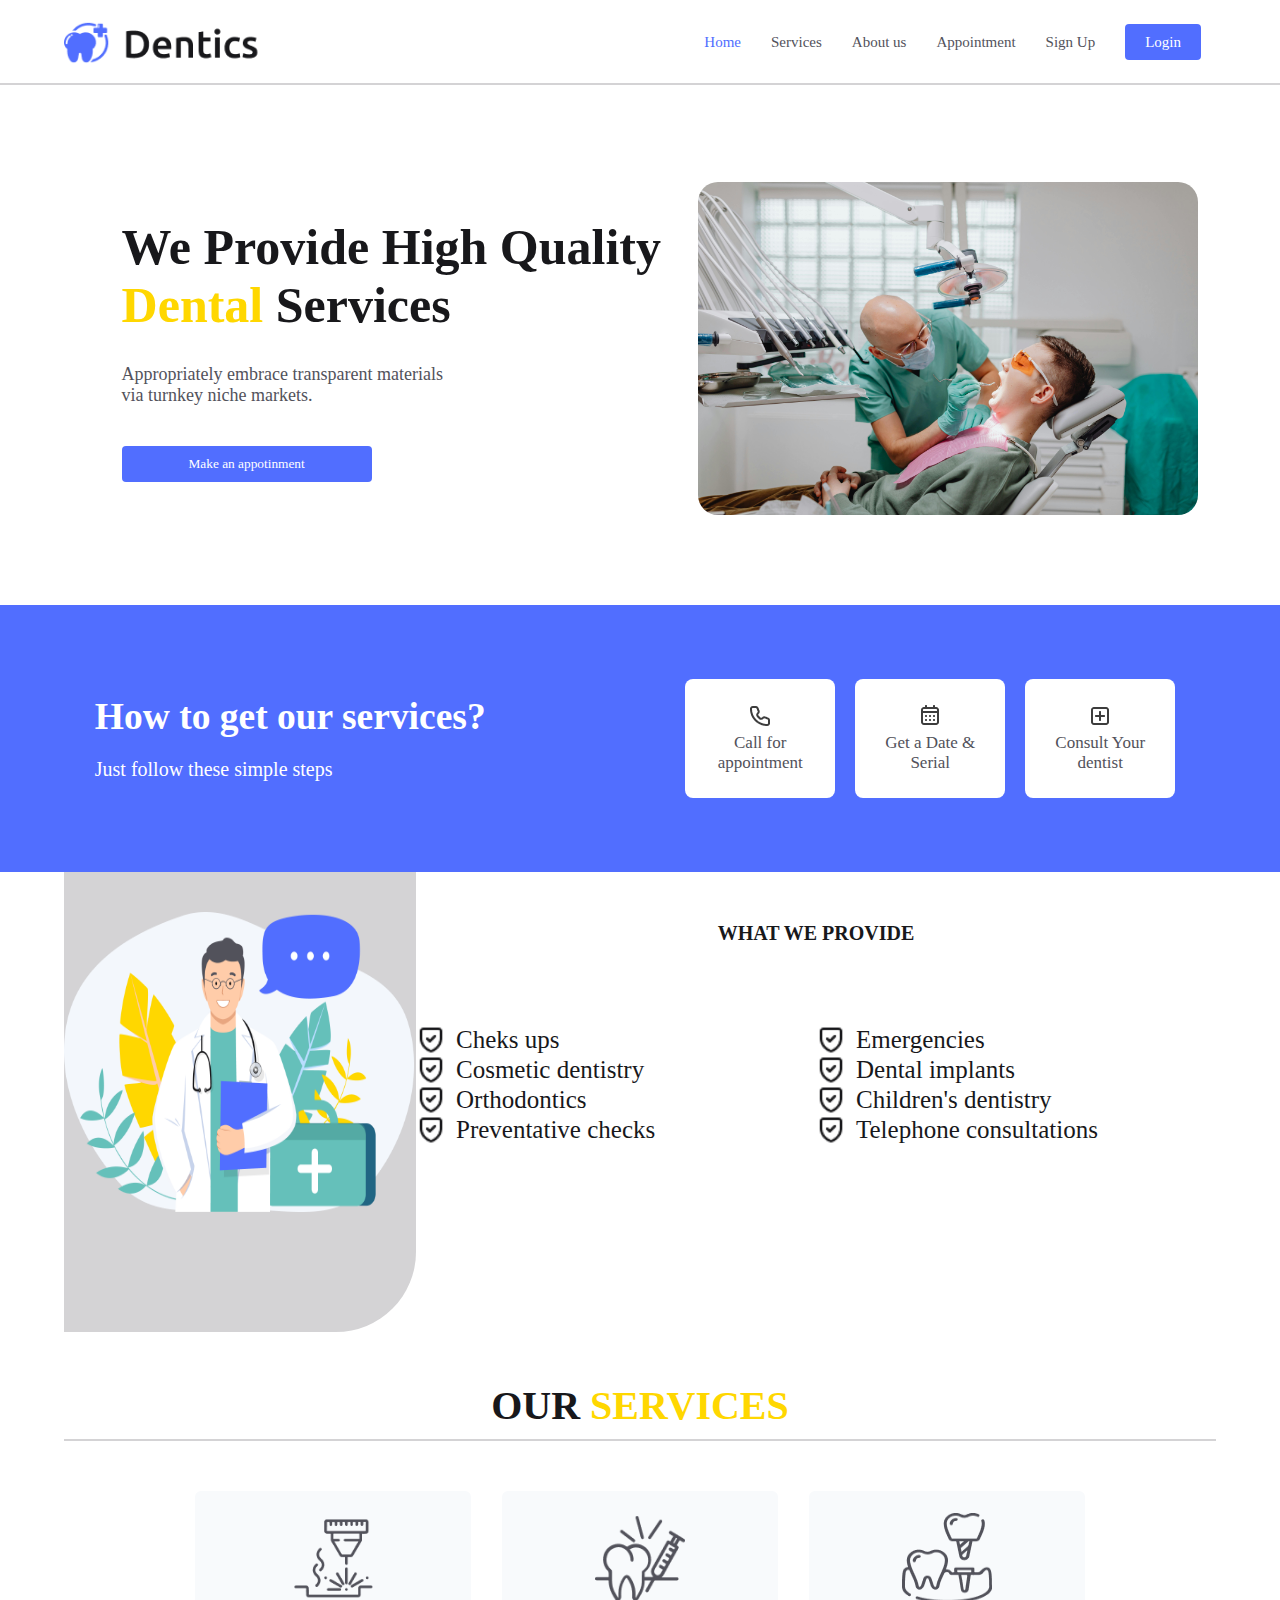
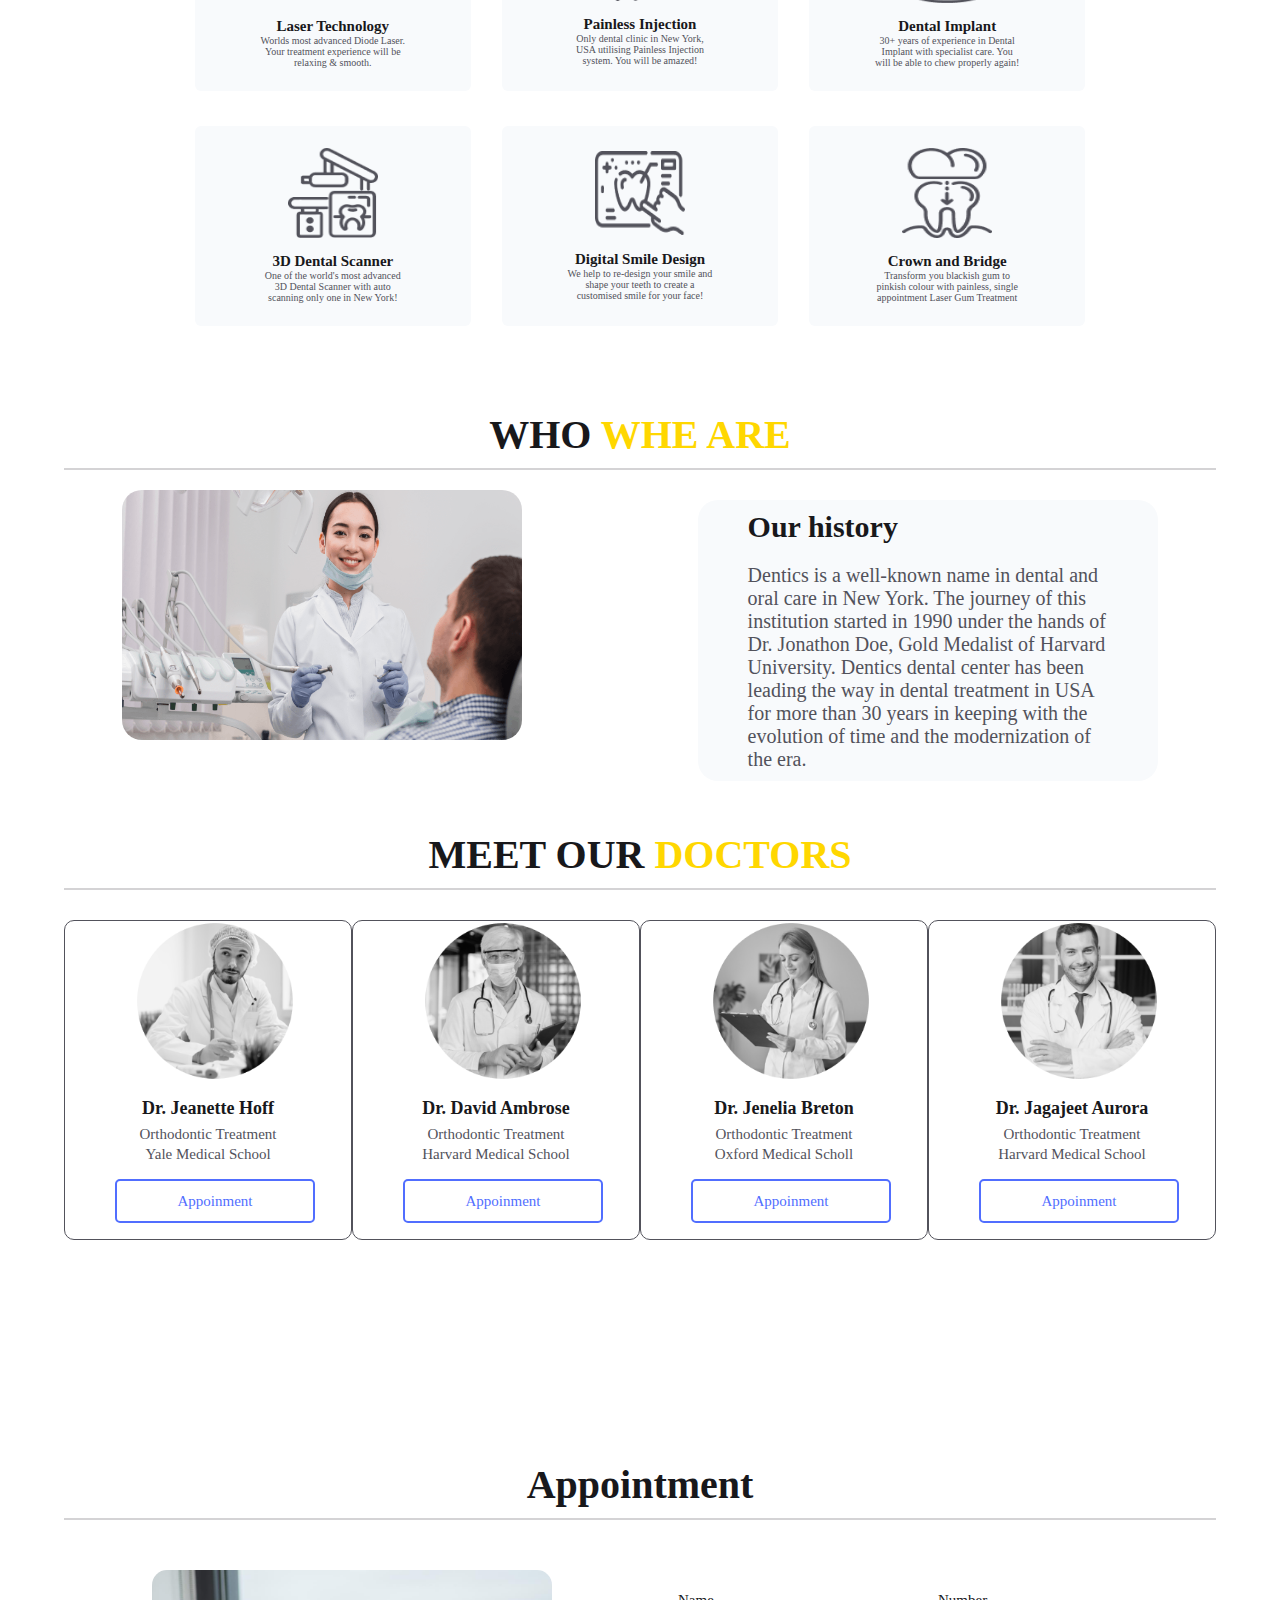
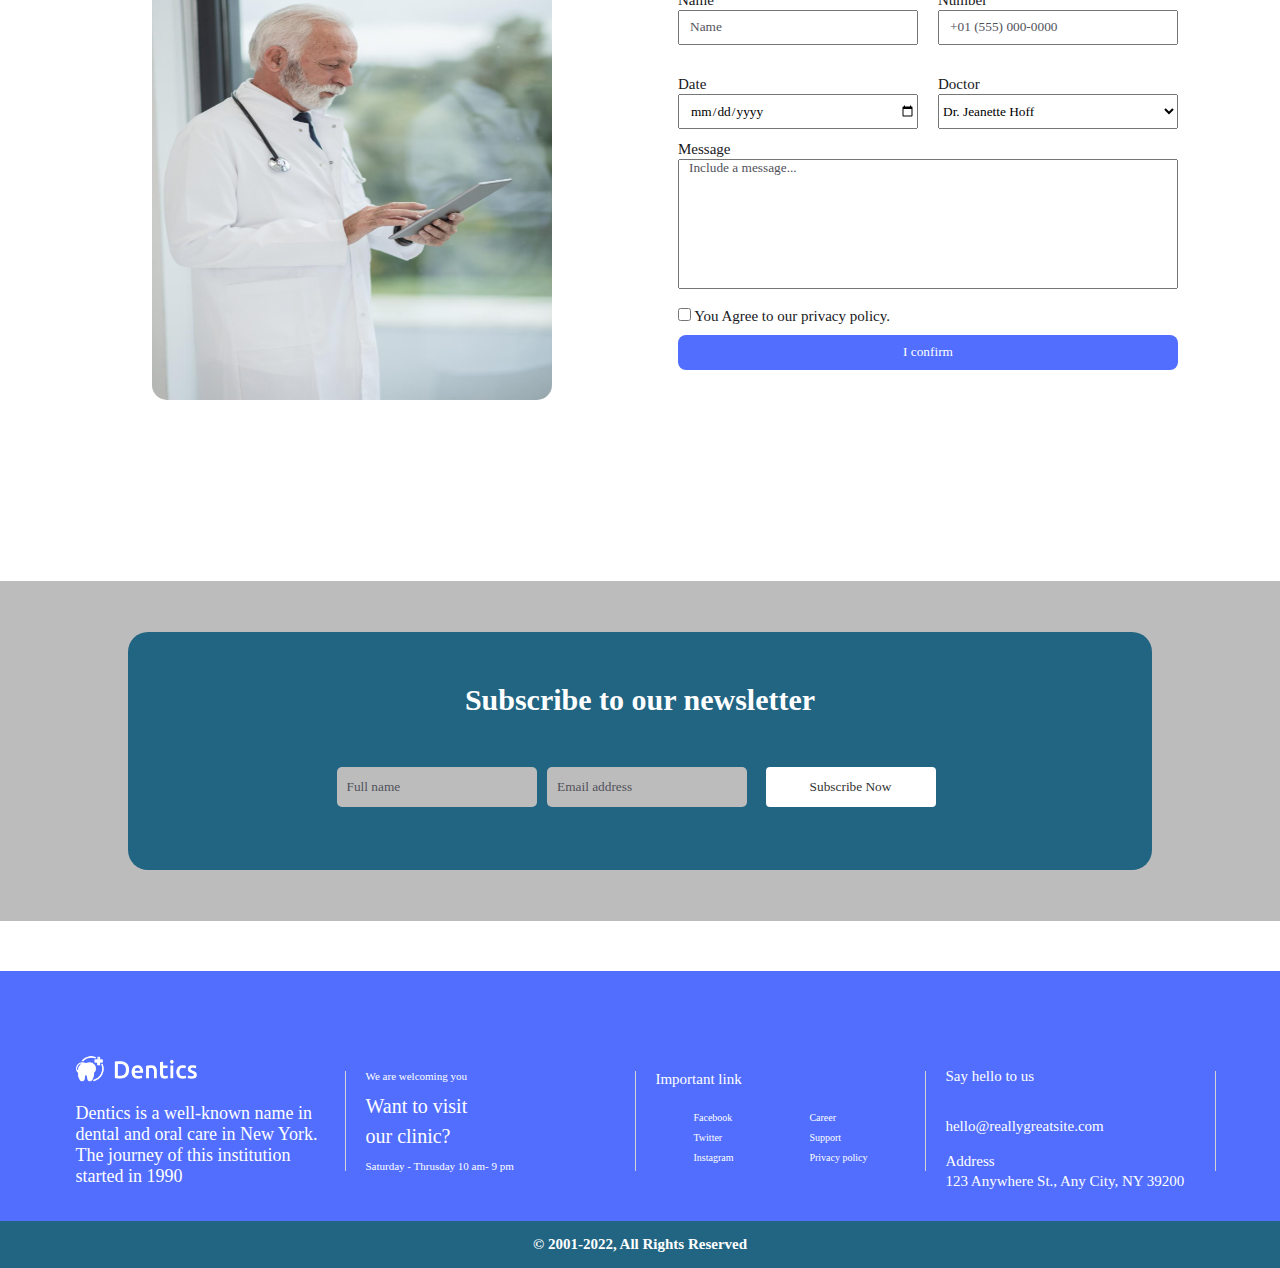
<file: public/index.html>
<!DOCTYPE html>
<html lang="En">
<head>
    <meta charset="UTF-8">
    <meta name="viewport" content="width=device-width, initial-scale=1.0">
    <title>Document</title>
    <link rel="stylesheet" href="styles.css">

</head>
<body>
    <header>
        <img src="../images/logo.png" alt="Logo du site">
            <nav class="nav">
                <ul class="menu" >
                    <li><a href="#home" class="blue-link">Home</a></li>
                    <li><a href="#services">Services</a></li>
                    <li><a href="#who-we-are">About us</a></li>
                    <li><a href="#appointment">Appointment</a></li>
                    <li><a href="sign-up.html">Sign Up</a></li>
                    <li><a href="login.html" class="border-link">Login</a></li>
                </ul>
            </nav>
    </header>

    <div class="horizontal-line"></div>

    <!-- toggle -->
    <div class="toggle_menu"></div>

    <!-- section home -->

    <section id="home">
        <div class="left-we-provide">
                <h1>We Provide High Quality <span>Dental</span> Services</h1>
            <p>Appropriately embrace transparent materials via turnkey niche markets.</p>
            <button class="btn-make-an"><a href="#make-an-appotinment">Make an appotinment</a>
            </button>
        </div>
        <div class="right-dental">
                <img src="../images/dental-pexels-photo-6627462.jpeg" alt="dental">
        </div>
    </section>

    <!-- services -->

    <section id="services">
        <div class="our-services">
            <h2>How to get our services?</h2>
            <p>Just follow these simple steps</p>
        </div>
        <div class="service-icons">
            <div class="service-call">
                <img src="../images/call.png" alt="call">
                <p>Call for appointment</p>
            </div>
            <div class="service-date">
                <img src="../images/calender.png" alt="date">
                <p>Get a Date & Serial</p>
            </div>
            <div class="service-consult">
                <img src="../images/consult.png" alt="consult">
                <p>Consult Your dentist</p>
            </div>
        </div>
    </section>

    <!-- what we provide -->

    <div class="provide">
        <div class="illus">
            <img src="../images/doctor-illustration.png" alt="doctor">
        </div>
        <div class="we-provide">
            <h3>WHAT WE PROVIDE</h3>
            <div class="wwp">
                <div class="icons-titre">
                    <div class="all-icone">
                        <img src="../images/shield.png" alt="cheks">
                        <p>Cheks ups</p>
                    </div>
                    <div class="all-icone">
                        <img src="../images/shield.png" alt="cosmetic">
                        <p>Cosmetic dentistry</p>
                    </div>
                    <div class="all-icone">
                        <img src="../images/shield.png" alt="orthodontics">
                        <p>Orthodontics</p>
                    </div>
                    <div class="all-icone">
                        <img src="../images/shield.png" alt="preventative">
                        <p>Preventative checks</p>
                    </div>
                </div>
                
                <div class="icons-titre2">
                    <div class="all-icone">
                        <img src="../images/shield.png" alt="emergencies">
                        <p>Emergencies</p>
                    </div>
                    <div class="all-icone">
                        <img src="../images/shield.png" alt="dental">
                        <p>Dental implants</p>
                    </div>
                    <div class="all-icone">
                        <img src="../images/shield.png" alt="children">
                        <p>Children's dentistry</p>
                    </div>
                    <div class="all-icone">
                        <img src="../images/shield.png" alt="telephone">
                        <p>Telephone consultations</p>
                    </div>
                </div>
            </div>
            
        </div>
    </div>

    <!-- section our seervices -->

    <section id="our-services">
        <h1>OUR<span> SERVICES</span></h1>
        <div class="third-horizontal"></div>
        <div class="services-icons">
            <div class="services-iconnes">
                <img src="../images/laser.png" alt="laser">
                <h2>Laser Technology</h2>
                <p>Worlds most advanced Diode Laser. Your treatment experience will be relaxing & smooth.</p>
            </div>
            <div class="services-iconnes">
                <img src="../images/painless.png" alt="painless">
                <h2>Painless Injection</h2>
                <p>Only dental clinic in New York, USA utilising Painless Injection system. You will be amazed!</p></div>
            <div class="services-iconnes">
                <img src="../images/dental.png" alt="dental">
                <h2>Dental Implant</h2>
                <p>30+ years of experience in Dental Implant with specialist care. You will be able to chew properly again!</p></div>
            <div class="services-iconnes">
                <img src="../images/3d.png" alt="scanner">
                <h2>3D Dental Scanner</h2>
                <p>One of the world's most advanced 3D Dental Scanner with auto scanning only one in New York!</p></div>
            <div class="services-iconnes">
                <img src="../images/digital.png" alt="digital">
                <h2>Digital Smile Design</h2>
                <p>We help to re-design your smile and shape your teeth to create a customised smile for your face!</p></div>
            <div class="services-iconnes">
                <img src="../images/crown.png" alt="crown">
                <h2>Crown and Bridge</h2>
                <p>Transform you blackish gum to pinkish colour with painless, single appointment Laser Gum Treatment</p></div>
        </div>
    </section>

    <!-- who we are -->

    <section id="who-we-are">
        <h1>WHO<span> WHE ARE</span></h1>
        <div class="second-horizontal"></div>
        <div class="who-we">
            <div class="left-types">
                <img src="../images/types-dentistry-specialties-feature.png" alt="types">
            </div>
            <div class="right-history">
                <h3>Our history</h3>
                <p>Dentics is a well-known name in dental and oral care in New York. The journey of this institution started in 1990 under the hands of Dr. Jonathon Doe, Gold Medalist of Harvard University. Dentics dental center has been leading the way in dental treatment in USA for more than 30 years in keeping with the evolution of time and the modernization of the era.</p>
            </div>
        </div>
    </section>

    <!-- meet our doctors -->

    <section id="our-doctors">
        <h1>MEET OUR<span> DOCTORS</span></h1>
        <div class="third-horizontal"></div>
        <div class="all-doctors">
            <div class="doctors">
                <img src="../images/jeanette-hoff.png" alt="jeanette">
                    <h4>Dr. Jeanette Hoff</h4>
                    <p>Orthodontic Treatment</p>
                    <p>Yale Medical School</p>
                    <p class="appoinment">Appoinment</p>
            </div>
            <div class="doctors">
                <img src="../images/david-ambrose.png" alt="david">
                <h4>Dr. David Ambrose</h4>
                <p>Orthodontic Treatment</p>
                <p>Harvard Medical School</p>
                <p class="appoinment">Appoinment</p>
            </div>
            <div class="doctors">
                <img src="../images/jenelia-breton.png" alt="jenelia">
                <h4>Dr. Jenelia Breton</h4>
                <p>Orthodontic Treatment</p>
                <p>Oxford Medical Scholl</p>
                <p class="appoinment">Appoinment</p>
            </div>
            <div class="doctors">
                <img src="../images/jagajeet-aurora.png" alt="jagajeet">
                <h4>Dr. Jagajeet Aurora</h4>
                <p>Orthodontic Treatment</p>
                <p>Harvard Medical School</p>
                <p class="appoinment">Appoinment</p>
            </div>
        </div>
    </section>

    <!-- Appointment -->

    <section id="appointment">
        <h1>Appointment</h1>
        <div class="third-horizontal"></div>
        <div class="container">
            <div class="photo-doctor">
                <img src="../images/doctor-with-tablet-computer.jpg" alt="doctor">
            </div>
            <form class="right-c">
                <div class="class-form">
                    <label for="name">Name</label>
                    <input type="text" id="name" name="name" placeholder="Name" required></div>
                <div class="class-form">
                        <label for="number">Number</label>
                        <input type="text" id="number" name="phone" placeholder="+01 (555) 000-0000" required></div>
                <div class="class-form">
                    <label for="date">Date</label>
                    <input type="date" id="date" name="date"  required></div>
                
                <div class="class-form">
                    <label for="doctor">Doctor</label>
                    <select name="doctor" id="">
                        <option value="Dr. Jeanette Hoff">Dr. Jeanette Hoff</option>
                        <option value="Dr. David Ambrose">Dr. David Ambrose</option>
                        <option value="Dr. Jenelia Breton">Dr. Jenelia Breton</option>
                        <option value="Dr. Jagajeet Aurora">Dr. Jagajeet Aurora</option>
                    </select>
                </div>
                <div class="class-form-message">
                    <label for="message">Message</label>
                    <textarea name="" placeholder="Include a message..."></textarea>
                </div>
                <div class="check">
                    <input type="checkbox" id="agree" name="agree">
                    <label for="agree">You Agree to our privacy policy.</label>
                </div>
                <div class="class-but">
                    <button>I confirm</button>
                </div>
    
            </form>
        </div>
    </section>

    <!-- subscribe to our newsletter -->

    <section id="subscribe">
        <div class="subs">
            <div class="titre-subs">
                <h2>Subscribe to our newsletter</h2>
                <form class="subs-now">
                    <input type="text" name="full name" placeholder="Full name" required/>
                    <input type="email" name="email" placeholder="Email address" required/>
                    <button class="subscribe-now">Subscribe Now</button>
                </form>
            </div>
            
        </div>
    </section>

    <!-- footer -->

    <section id="footer">
        <section class="back-bleu">
            <div class="first">
                <img src="../images/logo.png" alt="logo">
                <p>Dentics is a well-known name in dental and oral care in New
                    York. The journey of this institution started in 1990</p>
            </div>
            <div class="vertical-line"></div>
            
            <div class="second">
                <p>We are welcoming you</p>
                <p class="want">Want to visit our clinic?</p>
                <p>Saturday - Thrusday
                    10 am- 9 pm</p>
            </div>
            <div class="vertical-line"></div>
            <div class="third">
                <p class="titre-link">Important link</p>
                <div class="contain">
                    <div class="left-cont">
                        <p><a href="https://www.facebook.com">Facebook</a></p>
                        <p><a href="https://twitter.com">Twitter</a></p>
                        <p><a href="https://www.instagram.com">Instagram</a></p>
                    </div>
                    <div class="right-contain">
                        <p><a href="https://fr.indeed.com/">Career</a></p>
                        <p><a href="https://www.merriam-webster.com/dictionary/career">Support</a></p>
                        <p><a href="https://en.wikipedia.org/wiki/Privacy">Privacy policy</a></p></div>
                    </div>
            </div>
            <div class="vertical-line"></div>

            <div class="four">
                <p class="say-hello">Say hello to us</p>
                <p>hello@reallygreatsite.com</p>
                <p class="adresse">Address <br> 123 Anywhere St., Any City, NY 39200</p>
                <p></p>
            </div>
            <div class="vertical-line"></div>
        </section>
        
    </section>
    <section class="copyright">
            <h2>&copy 2001-2022, All Rights Reserved</h2>
    </section>

    <script src="script.js"></script>
</body>
</html>
</file>
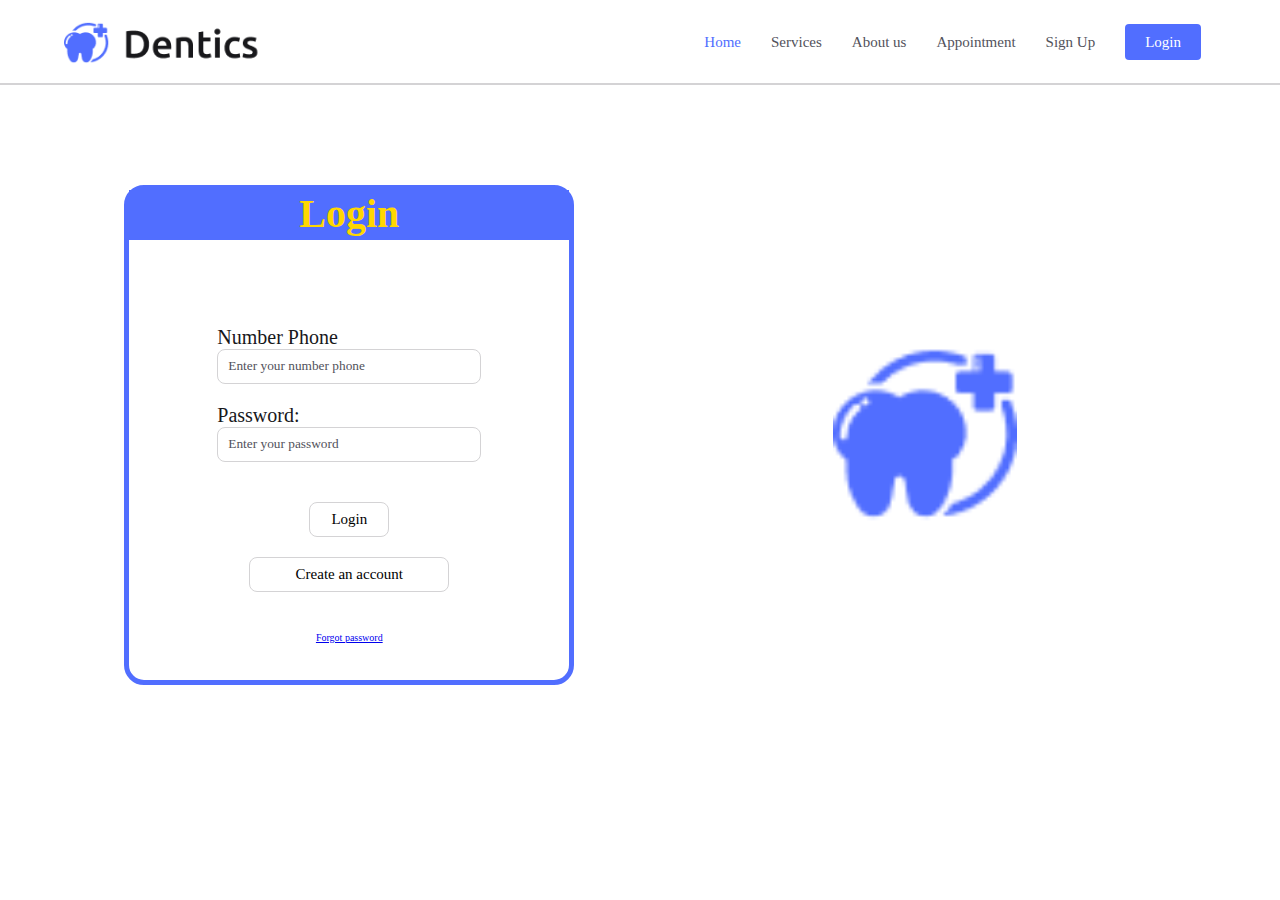
<file: public/login.html>
<!DOCTYPE html>
<html lang="En">
<head>
    <meta charset="UTF-8">
    <meta name="viewport" content="width=device-width, initial-scale=1.0">
    <title>Document</title>
    <link rel="stylesheet" href="styles.css">
</head>
<body>
    <header>
        <img src="../images/logo.png" alt="Logo du site">
            <nav class="nav">
                <ul class="menu" >
                    <li><a href="index.html#home" class="blue-link">Home</a></li>
                    <li><a href="index.html#services">Services</a></li>
                    <li><a href="index.html#who-we-are">About us</a></li>
                    <li><a href="index.html#appointment">Appointment</a></li>
                    <li><a href="sign-up.html">Sign Up</a></li>
                    <li><a href="login.html" class="border-link">Login</a></li>
                </ul>
            </nav>
    </header>
    <div class="horizontal-line"></div>
    <!-- toggle -->
    <div class="toggle_menu"></div>

    <!-- login -->

    <section id="login-first">
        <div class="login-container">
            <div class="border-form">
                <h2>Login</h2>
                <form class="form-login" method="post" >
                    <div class="number">
                        <label for="phone">Number Phone</label>
                        <input type="tel" id="phone" name="phone" placeholder="Enter your number phone" required>
                    </div>
                    <div class="password">
                        <label for="password">Password:</label>
                        <input type="password" id="password" name="password" placeholder="Enter your password" required>
                    </div>
                    <div class="log">
                        <button>Login</button>
                    </div>
                    <div class="btn-create">
                        <a href="sign-up.html">Create an account</a>
                    </div>
                    <div class="forget">
                        <a href="forgot.html">Forgot password</a>
                    </div>
                </form>
            </div>
            <div class="right-logo">
                <img src="../images/log.png" alt="logo">
            </div>
        </div>
    </section>

    <script src="script.js" ></script>
</body>
</html>
</file>
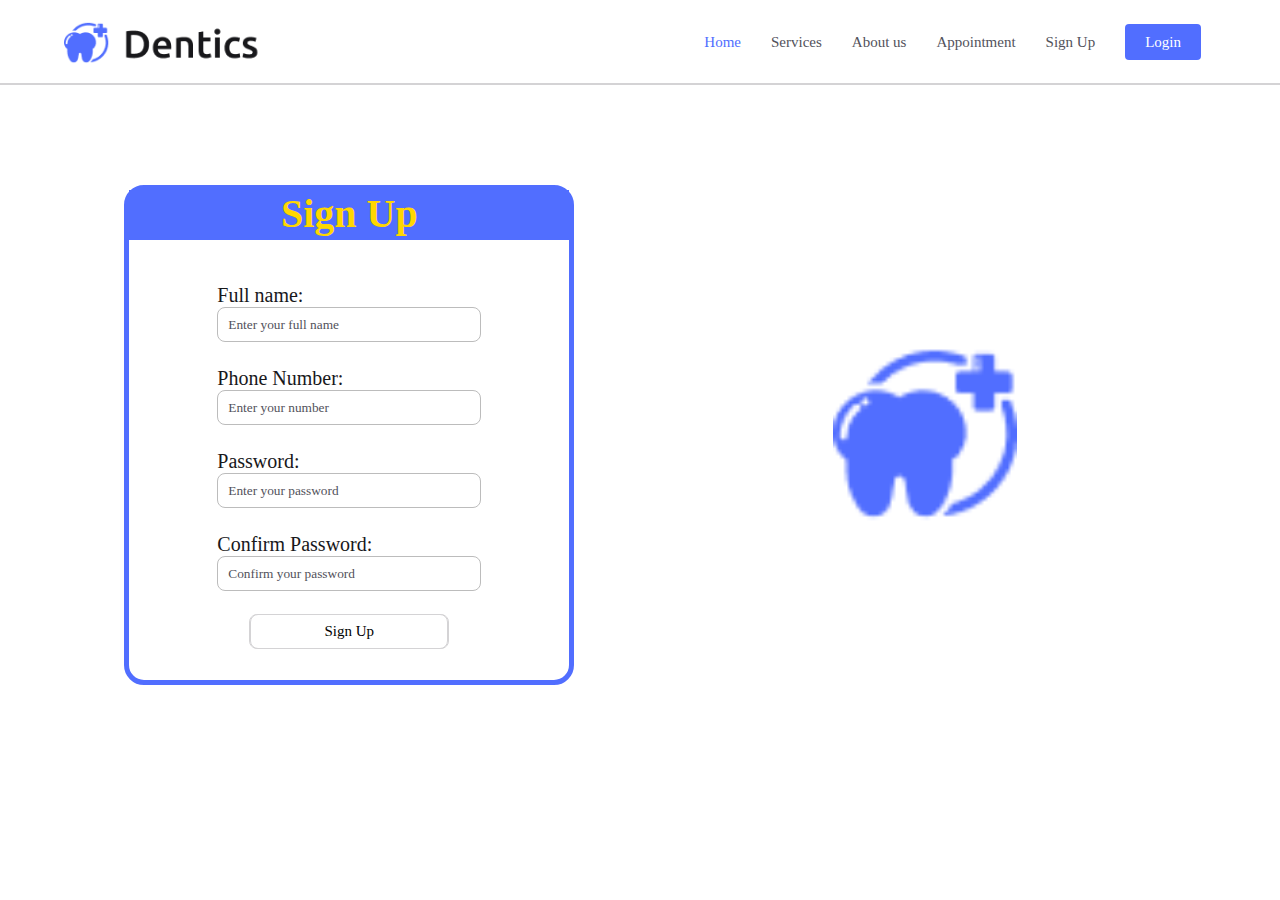
<file: public/sign-up.html>
<!DOCTYPE html>
<html lang="En">
<head>
    <meta charset="UTF-8">
    <meta name="viewport" content="width=device-width, initial-scale=1.0">
    <title>Document</title>
    <link rel="stylesheet" href="styles.css">
    
</head>
<body>
    <header>
        <img src="../images/logo.png" alt="Logo du site">
            <nav class="nav">
                <ul class="menu" >
                    <li><a href="index.html#home" class="blue-link">Home</a></li>
                    <li><a href="index.html#services">Services</a></li>
                    <li><a href="index.html#who-we-are">About us</a></li>
                    <li><a href="index.html#appointment">Appointment</a></li>
                    <li><a href="sign-up.html">Sign Up</a></li>
                    <li><a href="login.html" class="border-link">Login</a></li>
                </ul>
            </nav>
    </header>

    <div class="horizontal-line"></div>

    <!-- toggle -->
    <div class="toggle_menu"></div>

    <section id="sign-first">
        <div class="sign-container">
            <div class="border">
                <h2>Sign Up</h2>
                <form class="form-sign" method="post" >
                    <div class="full-name">
                        <label for="full-name">Full name:</label>
                        <input type="text" id="full-name" name="full-name" placeholder="Enter your full name" required>
                    </div>
                    <div class="number">
                        <label for="phone">Phone Number:</label>
                        <input type="tel" id="phone" name="phone" placeholder="Enter your number" required>
                    </div>
                    <div class="password">
                        <label for="password">Password:</label>
                        <input type="password" id="password" name="password" placeholder="Enter your password" required>
                    </div>
                    <div class="confirm-password">
                        <label for="confirm-password">Confirm Password:</label>
                        <input type="password" id="confirm-password" name="confirm-password" placeholder="Confirm your password" required>
                    </div>
                    
                    
                    <div class="btn-create">
                        <button>Sign Up</button>
                    </div>
                </form>
                
            </div>
            <div class="right-logo">
                <img src="../images/log.png" alt="logo">
            </div>
        </div>
    </section>

    <script src="script.js" ></script>

</body>
</html>
</file>
<file: public/styles.css>
*{
    margin: 0;
    padding: 0;
    box-sizing: border-box;
    font-family: Georgia;

}


section{
    margin-top: 50px;
}
body{
    position: relative;
}
html{
    scroll-behavior: smooth;
    font-size: 62.5%;
}

/* toggle */
.toggle_menu {
    display: none;
}

/* header */

header{
    /* background-color: #ea2525; */
    display: flex;
    align-items: center;
    justify-content: space-between;
    height: 60px;
    padding: 0 5%;
    /* top: 0;
    left: 0;
    right: 0; */
    margin-top: 1%;
    
}
.nav{
    display: flex;
    justify-content: space-around;
}
/* line */

.horizontal-line{
    width: 100%;
    height: 2px;
    background-color: #d4d3d5;
    margin-top: 10px;
    /* margin: 80px 0; */
}
header img{
    width: 200px;
}
.menu{
    display: flex;
}
.menu li{
    margin: 0 15px;
    list-style: none;
}
.menu li a{
    font-size: 15px;
    text-decoration: 0;
    color: #52525B;
    position: relative;
}
.menu .blue-link {
    color: #516eff;
}
/* button appoinment */

.menu .border-link {
    background-color: #516eff;
    padding: 10px 20px;
    border: none;
    border-radius: 4px;
    cursor: pointer;
    color: #ffffff;
    
}
.login{
    color: #ffffff;
}
a .btn-appoinment {
    text-decoration: none;
    color: #ffffff;
}


/* section home */

#home{
    /* background-color: burlywood; */
    height: calc(60vh - 50px);
    display: flex;
    justify-content: space-around;
    align-items: center;
    margin-left: 5%;
    margin-right: 5%;
    margin-top: 20px;
}
span{
    color: #ffd700;
}

.btn-make-an{
    background-color: #516eff;
    width: 250px;
    padding: 10px 20px;
    border: none;
    border-radius: 4px;
    cursor: pointer;
    margin-top: 40px;
}
.btn-make-an a{
    text-decoration: none;
    color: #ffffff;
}
.right-dental{
    width: 40%;
    /* height: 100%; */
}
.right-dental img{
    width: 500px;
    border-radius: 20px;
}
.left-we-provide{
    /* background-color: #ff51c8; */
    width: 40%;
    height: 100%;
    display: flex;
    flex-direction: column;
    justify-content: center;
    /* padding: 100px; */
    /* margin-right: 100px; */
}
.left-we-provide h1{
    font-size: 50px;
    width: 600px;
    color: #18181B;
}
.left-we-provide p{
    font-size: 18px;
    width: 330px;
    margin-top: 30px;
    color: #52525B;
}

/* services */

#services{
    background-color: #516eff;
    display: flex;
    align-items: center;
    margin-top: 10px;
    height: calc(33vh - 30px);
    justify-content: space-around;
}
#services .service-icons{
    display: flex;
    color: #52525B;
}
.service-call, .service-date, .service-consult {
    text-align: center;
    padding: 25px;
    background-color: #ffffff;
    font-size: 17px;
    border-radius: 8px;
    width: 150px;
    margin: 10px;
}

.our-services{
    font-size: 25px;
    color: #ffffff;
}
.our-services p{
    font-size: 20px;
    margin-top: 20px;
}

/* what we provide */

.provide{
    /* background-color: #ea2525; */
    height: calc(60vh - 80px);
    display: flex;
    justify-content: space-between;
    margin-left: 5%;
    margin-right: 5%;
}
.provide .illus{
    background-color: #d4d3d5;
    width: 380px;
    padding: 40px 0;
    border-radius: 0 0 80px;
    
}
.provide .illus img{
    width: 350px;
    height: 300px;
    /* margin-top: 50px; */
}
.we-provide{
    color: #18181B;
}
.we-provide h3{
    font-size: 20px;
    margin-top: 50px;
    display: flex;
    text-align: center;
    justify-content: center;
}
.wwp{
    display: flex;
    justify-content: space-around;
    margin-left: auto;
    margin-right: auto;
    line-height: 30px;
}
.icons-titre .all-icone{
    display: flex;
    height: 30px;
}

.icons-titre{
    margin-top: 80px;
    font-size: 25px;
    /* background-color: #216583; */
}
.icons-titre p{
    margin-left: 10px;
}
.icons-titre2 .all-icone{
    display: flex;
    height: 30px;
}
.all-icone{
    width: 400px;
}
.icons-titre2{
    margin-top: 80px;
    font-size: 25px;
}
.icons-titre2 .all-icone p{
    margin-left: 10px;
}

/* our services */

#our-services{
    /* background-color: rgb(0, 128, 255); */
    margin-left: 5%;
    margin-right: 5%;
    display: flex;
    align-items: center;
    justify-content: center;
    flex-direction: column;
}
#our-services h1{
    font-size: 40px;
    color: #18181B;
}

#our-services .services-icons{
    display: flex;
    flex-wrap: wrap;
    width: 80%;
    justify-content: space-around;
}
.services-icons{
    margin-top: 50px;
}
.services-icons .services-iconnes{
    height: 200px;
    width: 30%;
    display: flex;
    align-items: center;
    justify-content: center;
    flex-direction: column;
    border-radius: 6px;
    margin-bottom: 35px;
    padding: 25px;
    color: #18181B;
}
.services-iconnes{
    background-color: #F8FAFC;
}

.services-icons .services-iconnes p{
    text-align: center;
    width: 65%;
    color: #52525B;
}
.services-icons .services-iconnes img{
    width: 90px;
    height: 90px;
    margin-bottom: 15px;
}

/* who we are */

#who-we-are{
    /* background-color: rgb(255, 128, 0); */
    margin-left: 5%;
    margin-right: 5%;
}
#who-we-are h1{
    font-size: 40px;
    text-align: center;
    color: #18181B;
}
.second-horizontal{
    width: 100%;
    height: 2px;
    background-color: #d4d3d5;
    margin-top: 10px;
    /* margin: 80px 0; */
}
#who-we-are .who-we{
    display: flex;
    justify-content: space-around;
    margin-top: 20px;
}
.left-types{
    width: 40%;
}
.right-history{
    background-color: #F8FAFC;
    padding: 10px 50px;
    width: 40%;
    height: 100%;
    display: flex;
    flex-direction: column;
    justify-content: center;
    margin-top: 10px;
    border-radius: 20px;
    
}
.who-we img{
    width: 400px;
    height: 250px;
    border-radius: 20px;
}
#who-we-are .who-we h3{
    font-size: 30px;
    color: #18181B;
}
#who-we-are .who-we p{
    font-size: 20px;
    margin-top: 20px;
    color: #52525B;
}

/* meet our doctors */

#our-doctors{
    /* background-color: rgb(0, 136, 255); */
    margin-left: 5%;
    margin-right: 5%;
    height: calc(70vh - 50px);
    
}
#our-doctors h1{
    font-size: 40px;
    text-align: center;
    color: #18181B;
}
.third-horizontal{
    width: 100%;
    height: 2px;
    background-color: #d4d3d5;
    margin-top: 10px;
    /* margin: 80px 0; */
}
.all-doctors{
    display: flex;
    justify-content: center;
    justify-content: space-around;
    margin-top: 30px;
}
.all-doctors .doctors{
    border: 1px solid #52525B;
    height: 320px;
    width: 300px;
    border-radius: 10px;
}
.doctors img{
    height: 160px;
    border-radius: 50%;
    margin-left: 70px;
}
.all-doctors .doctors h4 {
    text-align: center;
    font-size: 18px;
    margin-top: 15px;
    color: #18181B;
}
.all-doctors .doctors p{
    text-align: center;
    font-size: 15px;
    margin-top: 10px;
    line-height: 10px;
    color: #52525B;
}
.all-doctors .doctors .appoinment{
    text-align: center;
    border: 2px solid#516eff;
    border-radius: 5px;
    color: #516eff;
    padding: 15px ;
    margin-top: 20px;
    width: 200px;
    margin-left: 50px;
    /* font-size: 15px; */
}

/* appoinment */

#appointment{
    /* background-color: rgb(255, 162, 0); */
    margin-left: 5%;
    margin-right: 5%;
    height: calc(80vh - 50px);
}
#appointment h1{
    font-size: 40px;
    text-align: center;
    color: #18181B;
}
.container{
    display: flex;
    justify-content: space-around;
    margin-top: 50px;
}
.photo-doctor{
    /* background-color: #25512f; */
    width: 500px;
}
.photo-doctor img{
    width: 400px;
    height: 430px;
    border-radius: 15px;
    margin-left: 50px;
}
.right-c{
    display: grid;
    grid-template-columns: repeat(2, 1fr);
    grid-template-rows: repeat(4, 1fr);
    gap:0px 20px;
    /* background-color: #25512f; */
    width: 500px;
    height: 400px;
    color: #18181B;
}
.class-form{
    display: flex;
    flex-direction: column;
    margin-top: 20px;
    /* background-color: #91ea25; */
    line-height: 20px;
}
.class-form select{
    height: 35px;
    back
}
.class-form label{
    font-size: 15px;
}
.class-form input{
    height: 35px;
    padding-left: 10px;
}
.right-c .class-form-message{
    /* background-color: #516eff; */
    display: flex;
    flex-direction: column;
    grid-column: 1/3;
    grid-row: 3/5;
}

.right-c .class-form-message label{
    font-size: 15px;
    line-height: 20px;
}

textarea{
    resize: none;
    height: 130px;
    padding-left: 10px;
}

.check{
    /* background-color: #ea2525; */
    grid-column: 1/3;
    font-size: 15px;
}
.right-c .class-but{
    /* background-color: #dfff51; */
    grid-column: 1/3;
    margin-top: 10px;
    /* height: 200px; */
}

.right-c .class-but button{
    height: 35px;
    width: 500px;
    background-color: #516eff;
    border: none;
    border-radius: 8px;
}
::placeholder{
    color: #52525B;
}

/* subscribe to our newsletter */

#subscribe{
    background-color: #BCBCBC;
    height: calc(40vh - 20px);
    display: flex;
    justify-content: center;
    align-items: center;
}
.subs{
    background-color: #216583;
    display: flex;
    justify-content: center;
    text-align: center;
    width: 80%;
    height: 70%;
    border-radius: 20px;
}
.subs .titre-subs{
    display: flex;
    flex-direction: column;
    align-items: center;
    justify-content: center;
    width: 90%;
}

.subs-now input{
    background-color: #BCBCBC;
    height: 40px;
    width: 200px;
    border-radius: 5px;
    border: none;
    margin: 4px;
    margin-top: 50px;
    padding-left: 10px;
}
.subscribe-now{
    background-color: #ffffff;
    color: #333;
    border: none;
    border-radius: 4px;
    cursor: pointer;
    height: 40px;
    width: 170px;
    margin: 12px;
}
.titre-subs h2{
    font-size: 30px;
    color: #ffffff;
}
.class-but button{
    color: #ffffff;
}

/* footer */

#footer{
    display: flex;
    height: calc(30vh - 20px);
    /* padding: 50px; */
    background-color: #516eff;
}
.back-bleu{
    width: 90%;
    margin-left: auto;
    margin-right: auto;
    display: flex;
    justify-content: space-between;
    align-items: center;
}
.contain{
    display: flex;
    justify-content: space-around;
}
.first{
    display: flex;
    flex-direction: column;
    width: 250px;
    color: #ffffff;
    /* background-color: #25512f; */
    margin-left: 1%;
    margin-right: 1%;
}
.first img{
    filter: brightness(0) invert(1);
    width: 50%;
    /* margin-top: 10px; */
    /* margin-top: 50px; */

}
.first p{
    margin-top: 20px;
    /* background-color: #ea2525; */
    /* width: 250px; */
    font-size: 18px;
}

.second{
    display: flex;
    flex-direction: column;
    width: 250px;
    color: #ffffff;
    /* background-color: #25512f; */
    line-height: 30px;
    /* margin-left: 20px; */
    margin-left: 1%;
    margin-right: 1%;
}
.second .want{
    font-size: 20px;
    /* background-color: #ea2525; */
    width: 130px;
}
.second p{
    font-size: 11px;
}
.third{
    display: flex;
    flex-direction: column;
    width: 250px;
    height: 100px;
    color: #ffffff;
    /* background-color: #25512f; */
    margin-left: 1%;
    margin-right: 1%;
}
.third .titre-link{
    font-size: 15px;
}
.third .contain a{
    text-decoration: none;
    color: #ffffff;
}
.third .contain{
    margin-top: 20px;
    line-height: 20px;
}

.four{
    width: 250px;
    color: #ffffff;
    /* background-color: #25512f; */
    margin-left: 1%;
    margin-right: 1%;
    line-height: 50px;
    font-size: 15px;
}
.adresse{
    line-height: 20px;
}
.vertical-line{
    width: 1px;
    height: 100px;
    background-color: #d4d3d5;
}

/* copyright */

.copyright{
    padding: 15px;
    background-color: #216583;
    display: flex;
    justify-content: center;
    margin-top: 0;
    color: #ffffff;
}

/* Login Css */

#login-first{
    /* background-color: rgb(255, 162, 0); */
    margin-left: 5%;
    margin-right: 5%;
}

#login-first .login-container{
    display: flex;
    justify-content: space-around;
}
.login-container{
    height: 600px;
    
}
.border-form h2{
    color: #ffd700;
    font-size: 40px;
    background-color: #516eff;
    display: flex;
    justify-content: center;
    height: 50px;
}
.border{
    border: 5px solid #516eff;
    border-radius: 20px;
    width: 450px;
    height: 500px;
    margin-top: 50px;
}
.border .form-sign{
    /* background-color: #25512f; */
    height: 80%;
    display: grid;
    align-items: center;
    margin-top: 5%;
    
}

.form-sign .full-name, .password, .number{
    display: grid;
    width: 60%;
    margin-left: auto;
    margin-right: auto;
    margin-top: 20px;
}
.form-sign{
    color: #18181B;
}
.form-sign input{
    height: 35px;
    border: 1px solid #BCBCBC;
    border-radius: 8px;
    padding-left: 10px;
}
.form-sign label{
    font-size: 20px;
}
.form-sign .forget{
    display: flex;
    justify-content: center;
    margin-top: 40px;
}
.form-sign .log, .btn-create{
    display: flex;
    justify-content: center;
    margin-top: 20px;
}
.log button{
    height: 35px;
    width: 80px;
    background-color: #ffffff;
    border: none;
    border-radius: 8px;
    font-size: 15px;
    border: 1px solid #d4d3d5;
    margin-top: 20px;
    cursor: pointer;
}
.btn-create {
    height: 35px;
    width: 200px;
    background-color: #ffffff;
    border: none;
    border-radius: 8px;
    font-size: 15px;
    display: flex;
    align-items: center;
    border: 1px solid #d4d3d5;
    margin: auto;
    cursor: pointer;
    
}
.btn-create a {
    text-decoration: none;
    color: black;
}

.right-logo{
    /* background-color: #752929; */
    width: 40%;
    display: flex;
    justify-content: center;
    align-items: center;
    /* display: flex; */
}
.right-logo img{
    width: 40%;
    display: flex;
    justify-content: center;
    align-items: center;
}


/* sign up */

#sign-first{
    /* background-color: rgb(255, 162, 0); */
    margin-left: 5%;
    margin-right: 5%;
}
.sign-container .border h2{
    color: #ffd700;
    background-color: #516eff;
    font-size: 40px;
    display: flex;
    justify-content: center;
    height: 50px;
}
#sign-first .sign-container{
    display: flex;
    justify-content: space-around;
}
.sign-container{
    height: 600px;
}
.border-form{
    border: 5px solid #516eff;
    border-radius: 20px;
    width: 450px;
    height: 500px;
    margin-top: 50px;
    
}
.border-form .form-login{
    /* background-color: #25512f; */
    height: 50%;
    display: grid;
    align-items: center;
    margin-top: 15%;
}
.form-login{
    color: #18181B;
}

.form-login .number, .password, .confirm-password{
    display: grid;
    width: 60%;
    margin-left: auto;
    margin-right: auto;
    margin-top: 20px;
}
.form-login input{
    height: 35px;
    border: 1px solid #d4d3d5;
    border-radius: 8px;
    padding-left: 10px;
}
.form-login label{
    font-size: 20px;
}
.form-login .forget{
    display: flex;
    justify-content: center;
    margin-top: 40px;
}
.form-login .log, .btn-create{
    display: flex;
    justify-content: center;
    margin-top: 20px;
}
.log button{
    height: 35px;
    width: 80px;
    background-color: #ffffff;
    border: none;
    border-radius: 8px;
    font-size: 15px;
    border: 1px solid #d4d3d5;
    margin-top: 20px;
}
.btn-create button{
    height: 35px;
    width: 200px;
    background-color: #ffffff;
    border: none;
    border-radius: 8px;
    font-size: 15px;
    border: 1px solid #d4d3d5;
    cursor: pointer;
}

.right-logo{
    /* background-color: #752929; */
    width: 40%;
    display: flex;
    justify-content: center;
    align-items: center;
    /* display: flex; */
}
.right-logo img{
    width: 40%;
    display: flex;
    justify-content: center;
    align-items: center;
}


/* responsive mobile*/

@media (max-width:500.85px) {
    .menu .blue-link {
        color: #516eff;
    }
    .menu .border-link {
        padding: 5px 10px;
        border: none;
        border-radius: 4px;
        cursor: pointer;
        color: #ffffff;
        top: 10px;
    }
    #home {
        display: flex;
        flex-direction: column;
        margin-top: 20px;
        height: 400px;
    }
    .left-we-provide{
        /* background-color: #dfff51; */
        /* margin-top: 10px; */
        width: 400px;
    }
    .left-we-provide h1{
        font-size: 40px;
        width: 350px;
        text-align: center;
        margin-left: auto;
        margin-right: auto;
        color: #18181B;
    }
    .left-we-provide p{
        /* background-color: #ea2525; */
        text-align: center;
        margin-left: auto;
        margin-right: auto;
        color: #52525B;
        margin-top: 50px;
    }
    .right-dental{
        display: none;
    }
    .right-dental img{
        /* width: 300px;
        height: 200px; */
    }
    .btn-make-an{
        margin-left: auto;
        margin-right: auto;
        margin-top: 60px;
    }
    /* services */

    #services{
        display: flex;
        flex-direction: column;
        margin-top: 10px;
        height: 50%;
        margin-left: auto;
        margin-right: auto;
    }
    .our-services{
        display: flex;
        flex-direction: column;
        text-align: center;
        font-size: 20px;
    }
    #services .service-icons{
        display: flex;
        flex-direction: column;
        margin-top: 30px;
        color: #52525B;
    }
    .service-call, .service-date, .service-consult{
        width: 240px;
        height: 155px;
    }
    .service-icons p{
        font-size: 20px;
        width: 50%;
        margin-left: auto;
        margin-right: auto;
        margin-top: 10px;
    }
    .service-icons img{
        width: 25%;
        color: #52525B;
    }
    /* what we provide */
    .we-provide h3{
        color: #18181B;

    }
    .provide{
        display: flex;
        flex-direction: column;
        /* width: 80%;
        margin-left: auto;
        margin-right: auto; */
    }
    .provide .illus{
        display: none;
        width: 80%;
        margin-left: auto;
        margin-right: auto;
        padding: 30px 0;
        border-radius: 0 0 80px 80px;
    }
    .wwp{
        display: flex;
        flex-direction: column;
        color: #18181B;
    }
    .icons-titre{
        margin-top: 30px;
        color: #18181B;
    }
    .icons-titre2{
        margin-top: 0px;
        color: #18181B;
    }
    .icons-titre2 p{
        margin-left: 10px;
    }

    /* our services */

    #our-services{
        display: flex;
        flex-direction: column;
        margin-top: 0%;
    }
    #our-services h1{
        font-size: 30px;
        color: #18181B;
    }
    .services-icons .services-iconnes{
        display: flex;
        flex-direction: column;
        /* align-items: center;
        justify-content: center; */
        width: 45%;
        margin: 0px 0px 20px 0px;
    }
    .services-icons .services-iconnes p{
        text-align: center;
        width: 100%;
        margin-top: 15px;
        color: #52525B;
    }
    .services-icons .services-iconnes h2{
        text-align: center;
        color: #18181B;
    }
    .services-icons .services-iconnes img{
        width: 40px;
        height: 50px;
        margin-bottom: 15px;
    }

    /* who we are */

    #who-we-are {

    }

    #who-we-are h1{
        font-size: 30px;
        text-align: center;
        color: #18181B;
    }
    .who-we {
        display: flex;
        flex-direction: column;
    }
    .who-we img{
        width: 250px;
        height: 200px;
        border-radius: 20px;
    }
    .left-types{
        display: none;
        /* justify-content: center;
        width: 80%;
        margin-left: auto;
        margin-right: auto; */
    }
    .right-history{
        width: 80%;
        margin-left: auto;
        margin-right: auto;
    }

    /* meet our doctors */
    #our-doctors{
        height: 200%;
    }
    #our-doctors h1{
        color: #18181B;
    }
    .all-doctors{
        display: flex;
        flex-direction: column;
        margin-top: 30px;
        
    }
    .all-doctors .doctors{
        border: 1px solid #d4d3d5;
        border-radius: 10px;
        margin-left: auto;
        margin-right: auto;
        margin-top: 20px;
    }
    .all-doctors .doctors h4{
        color: #18181B;
    }
    .all-doctors .doctors p{
        color: #52525B;
    }
    .doctors img{
        height: 160px;
        border-radius: 50%;
        margin-left: 70px;
    }

    /* subscribe */

    #subscribe{
        height: 80%;
        background-color: #ffffff;
        margin-top: 80px;
    }
    .subs{
        width: 100%;
        border-radius: 0px;
    }
    .titre-subs h2{
        margin-top: 30px;
    }
    .subs-now input{
        margin-top: 20px;
        width: 300px;
        padding-left: 10px;
        
    }
    .class-but button{
        color: #ffffff;
    }

    /* appoinment */

    #appointment{
        height: 450px;
    }

    #appointment h1{
        color: #18181B;
    }
    .photo-doctor{
        display: none;
    }
    .right-c .class-but button{
        height: 35px;
        /* width: 500px; */
        width: 100%;
    }
    .class-form label{
        color: #18181B;
    }
    .class-form input{
        color: #52525B;
    }
    
    /* footer */

    #footer{
        height: 500%;
    }
    .back-bleu{
        display: flex;
        flex-direction: column;
    }
    .vertical-line{
        width: 200px;
        height: 1px;
        margin-top: 30px;
    }
    .second, .third, .four{
        margin-top: 20px;
    }
    /* login */

    .right-logo {

    }
    /* login */
    .login-container{
        display: none;
    }
    .right-logo{
        display: none;
    }

    /* sig nup */
    .sign-container{
        display: none;
    }
    .right-logo{
        display: none;
    }

    header .menu {
        display: none;
    }
    header {
        padding: 0 20px;
    }
        
.toggle_menu {
        height: 40px;
        width: 40px;
        display: flex;
        align-items: center;
        justify-content: center;
        position: relative;
        cursor: pointer;
        bottom: 60px;
        left: 90%;
    }
    .toggle_menu::before {
        position: absolute;
        content: "";
        height: 2px;
        width: 28px;
        background-color: #516eff;
        border-radius: 6px;
        box-shadow: 0 10px 0 #516eff;
        transform: translateY(-10px);
        transition: 0.5s;
    }
    .toggle_menu.active::before {
        transform: translateY(0) rotate(135deg);
        box-shadow: 0 0 0 #516eff;
    }
    .toggle_menu::after {
        position: absolute;
        content: "";
        height: 3px;
        width: 28px;
        background-color: #516eff;
        border-radius: 6px;
        transform: translateY(10px);
    }
.toggle_menu.active::after {
        transform: translateY(0) rotate(-135deg);
    }
    
    header .menu.responsive {
        display: flex;
        position: absolute;
        top: 50px;
        right: 0;
        height: 170px;
        width: 100%;
        /* align-items: center; */
        justify-content: center;
        background-color: #fff;
        box-shadow: 0 0 10px rgba(0,0,0,0.1);
        flex-direction: column;
        line-height: 20px;
        /* margin-left: 0%; */
    }
    header .menu .responsive li {
        margin: 15px 0;
    }

}

/* responsive tablet*/

@media (min-width:500.85px) and (max-width: 900.117px){
    .menu .blue-link {
        color: blue;
    }
    .menu .border-link {
        padding: 5px 10px;
        border: none;
        border-radius: 4px;
        cursor: pointer;
        color: #ffffff;
        top: 10px;
    }
    #home {
        display: flex;
        flex-direction: column;
        margin-top: 100px;
        height: 50%;
    }
    .left-we-provide{
        /* background-color: #dfff51; */
        margin-top: 50px;
        width: 600px;
    }
    .left-we-provide h1{
        font-size: 60px;
        width: 450px;
        text-align: center;
        margin-left: auto;
        margin-right: auto;
    }
    .left-we-provide p{
        /* background-color: #ea2525; */
        text-align: center;
        margin-left: auto;
        margin-right: auto;
        font-size: 20px;
    }
    .right-dental{
        /* background-color: #ea2525; */
        width: 600px;
        margin-top: 20px;
        display: flex;
        justify-content: center;
        
    }
    .right-dental img{
        width: 400px;
        height: 200px;
        
    }
    .btn-make-an{
        width: 50%;
        margin-left: auto;
        margin-right: auto;
    }
    /* services */

    #services{
        display: flex;
        /* flex-direction: column; */
        margin-top: 10px;
        height: 50%;
        margin-left: auto;
        margin-right: auto;
    }
    .our-services{
        display: flex;
        flex-direction: column;
        text-align: center;
        font-size: 20px;
    }
    #services .service-icons{
        display: flex;
        flex-direction: column;
        margin-top: 30px;
    }
    .service-call, .service-date, .service-consult{
        width: 250px;
        height: 150px;
    }
    .service-icons p{
        font-size: 20px;
        width: 50%;
        margin-left: auto;
        margin-right: auto;
        margin-top: 10px;
    }
    .service-icons img{
        width: 25%;
    }
    /* what we provide */

    .provide{
        display: flex;
        flex-direction: column;
        /* width: 80%;
        margin-left: auto;
        margin-right: auto; */
    }
    .provide .illus{
        width: 80%;
        margin-left: auto;
        margin-right: auto;
        padding: 30px 0;
        border-radius: 0 0 80px 80px;
    }
    .wwp{
        display: flex;
        flex-direction: column;
    }
    .icons-titre{
        margin-top: 30px;
    }
    .icons-titre2{
        margin-top: 0px;
    }
    .icons-titre2 p{
        margin-left: 10px;
    }

    /* our services */

    #our-services{
        display: flex;
        flex-direction: column;
        margin-top: 35%;
    }
    #our-services h1{
        font-size: 30px;
    }
    .services-icons .services-iconnes{
        display: flex;
        flex-direction: column;
        /* align-items: center;
        justify-content: center; */
        width: 45%;
        margin: 0px 0px 20px 0px;
    }
    .services-icons .services-iconnes p{
        text-align: center;
        width: 100%;
        margin-top: 15px;
    }
    .services-icons .services-iconnes h2{
        text-align: center;
    }
    .services-icons .services-iconnes img{
        width: 40px;
        height: 50px;
        margin-bottom: 15px;
    }

    /* who we are */

    #who-we-are h1{
        font-size: 30px;
        text-align: center;
    }
    .who-we {
        display: flex;
        flex-direction: column;
    }
    .who-we img{
        width: 450px;
        height: 200px;
        border-radius: 20px;
    }
    .left-types{
        display: flex;
        justify-content: center;
        width: 80%;
        margin-left: auto;
        margin-right: auto;
    }
    .right-history{
        width: 55%;
        margin-left: auto;
        margin-right: auto;
    }

    /* meet our doctors */
    #our-doctors{
        height: 200%;

    }
    .all-doctors{
        display: grid;
        grid-template-columns: repeat(2, 1fr);
        margin-top: 30px;
    }
    .all-doctors .doctors{
        border: 1px solid #d4d3d5;
        border-radius: 10px;
        margin-left: auto;
        margin-right: auto;
    }
    .doctors img{
        height: 160px;
        border-radius: 50%;
        margin-left: 70px;
    }

    /* subscribe */

    #subscribe{
        height: 80%;
        background-color: #ffffff;
        margin-top: 20px;
    }
    .subs{
        width: 100%;
        border-radius: 0px;
    }
    .titre-subs h2{
        margin-top: 30px;
    }
    .subs-now input{
        margin-top: 20px;
        width: 300px;
    }
    .class-but button{
        color: #ffffff;
    }

    /* appoinment */

    .container{
        /* display: none; */
    }
    .photo-doctor{
        display: none;
    }
    .right-c .class-but button{
        height: 35px;
        /* width: 500px; */
        width: 100%;
    }
    #appointment{
        height: 450px;
    }

    /* footer */

    #footer{
        height: 500%;
    }
    .back-bleu{
        display: grid;
        grid-template-columns: repeat(4, 1fr);
    }
    .vertical-line{
        width: 1px;
        height: 100px;
        margin-top: 30px;
    }
    

    /* .second, .third, .four{
        margin-top: 20px;
    } */
    /* login */

    .right-logo {

    }
    /* login */
    .login-container{
        display: none;
    }
    .right-logo{
        display: none;
    }

    /* sig nup */
    .sign-container{
        display: none;
    }
    .right-logo{
        display: none;
    }

    header .menu {
        display: none;
    }
    header {
        padding: 0 20px;
    }
        
.toggle_menu {
        height: 40px;
        width: 40px;
        display: flex;
        align-items: center;
        justify-content: center;
        position: relative;
        cursor: pointer;
        bottom: 60px;
        left: 90%;
    }
    .toggle_menu::before {
        position: absolute;
        content: "";
        height: 2px;
        width: 28px;
        background-color: #516eff;
        border-radius: 6px;
        box-shadow: 0 10px 0 #516eff;
        transform: translateY(-10px);
        transition: 0.5s;
    }
    .toggle_menu.active::before {
        transform: translateY(0) rotate(135deg);
        box-shadow: 0 0 0 #516eff;
    }
.toggle_menu::after {
        position: absolute;
        content: "";
        height: 3px;
        width: 28px;
        background-color: #516eff;
        border-radius: 6px;
        transform: translateY(10px);
    }
.toggle_menu.active::after {
        transform: translateY(0) rotate(-135deg);
    }
    
    header .menu.responsive {
        display: flex;
        position: absolute;
        top: 60px;
        right: 0;
        height: 200px;
        width: 100%;
        /* align-items: center; */
        justify-content: center;
        background-color: #fff;
        box-shadow: 0 0 10px rgba(0,0,0,0.1);
        flex-direction: column;
        line-height: 20px;
    }
    header .menu .responsive li {
        margin: 15px 0;
    }
}
</file>
